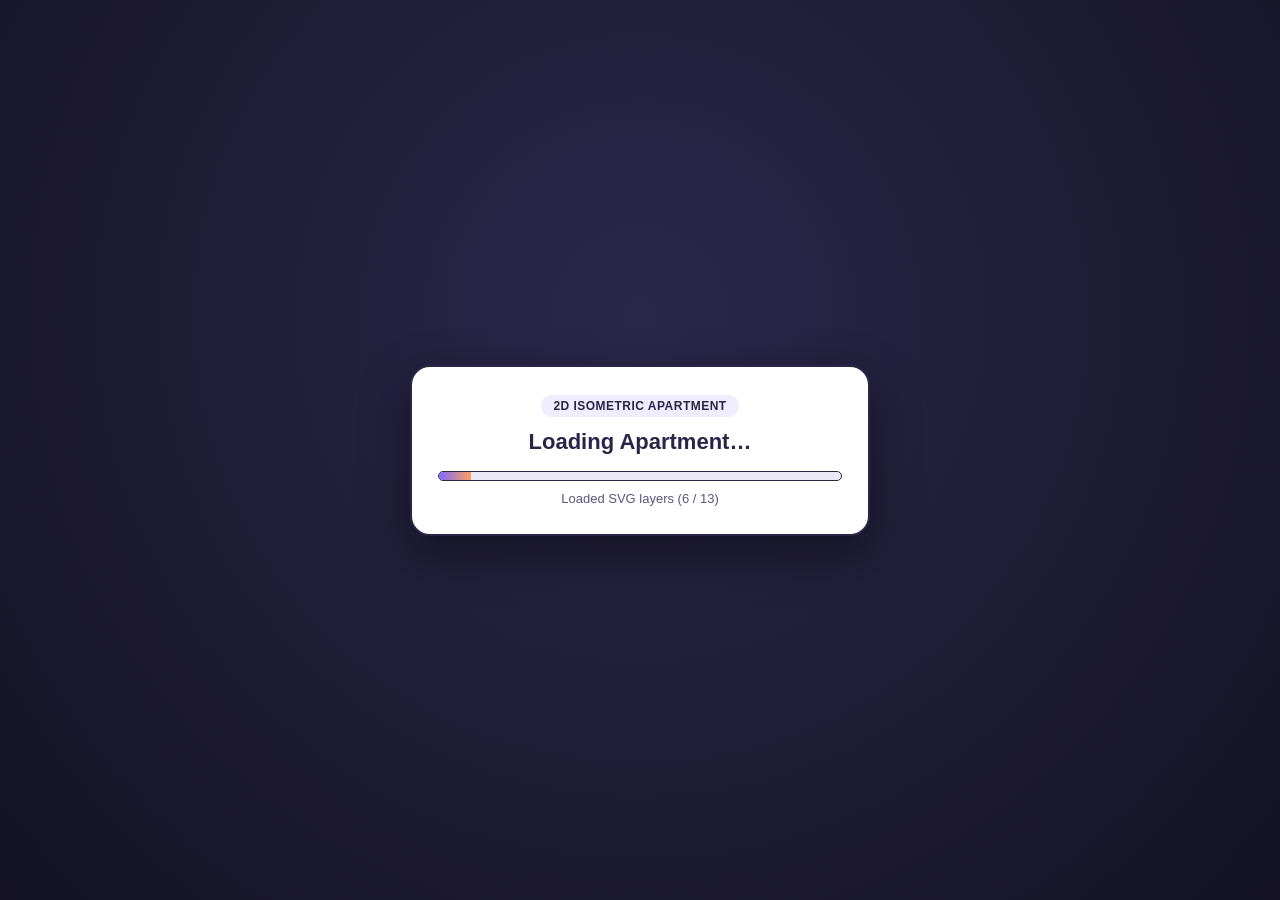
<file: index.html>
<!DOCTYPE html>
<html lang="en">
<head>
  <meta charset="UTF-8">
  <meta name="viewport" content="width=device-width, initial-scale=1.0">
  <title>Quiet Care</title>
  <meta http-equiv="refresh" content="0; url=./grandma-apartment/index.html">
</head>
<body>
  <p>Opening <a href="./grandma-apartment/index.html">Quiet Care Simulation</a>...</p>
</body>
</html>
</file>
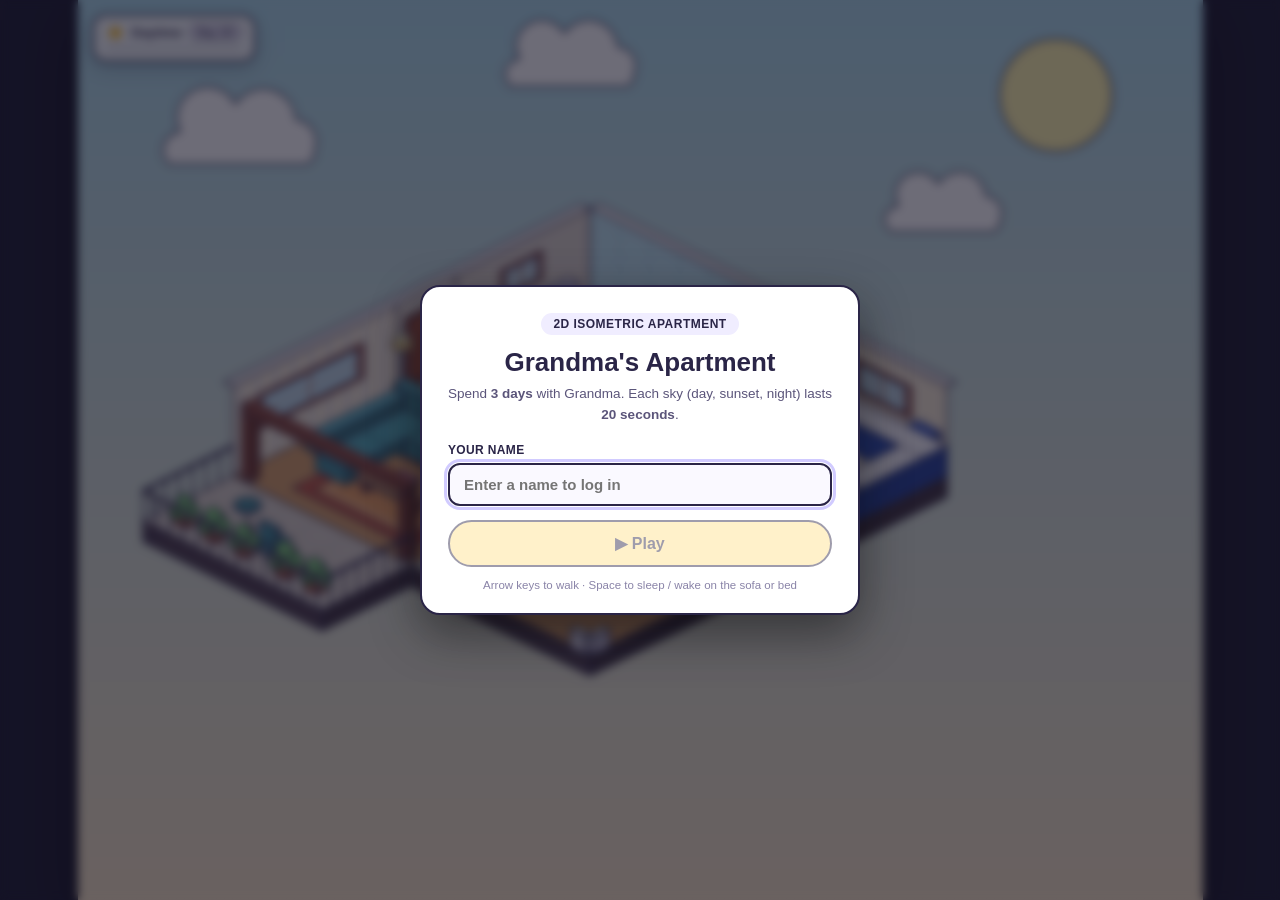
<file: grandma-apartment/index.html>
<!DOCTYPE html>
<html lang="en">
<head>
  <meta charset="UTF-8" />
  <meta name="viewport" content="width=device-width, initial-scale=1.0, maximum-scale=1.0, user-scalable=no" />
  <title>Grandma's Apartment — 2D Isometric Game</title>
  <link rel="stylesheet" href="style.css" />
</head>
<body>
  <!-- Loading Screen -->
  <div id="loading-screen" class="loading-screen" role="status" aria-live="polite">
    <div class="loading-card">
      <div class="loading-badge">2D Isometric Apartment</div>
      <h1 class="loading-title">Loading Apartment…</h1>
      <div class="loading-bar-track">
        <div id="loading-bar-fill" class="loading-bar-fill"></div>
      </div>
      <p id="loading-status" class="loading-status">Preparing SVG layers (0 / 13)</p>

      <div id="loading-errors" class="loading-errors hidden">
        <p class="loading-errors-heading">Some SVG files could not be loaded from <code>/assets/</code></p>
        <p class="loading-errors-sub">
          The game will run using coloured placeholder SVGs so everything works right away.
          Add your SVG files to <code>/assets/</code> (or update <code>ASSET_FILES</code> at the top of <code>game.js</code>).
        </p>
        <ul id="loading-error-list" class="loading-error-list"></ul>
        <button id="continue-placeholder-btn" class="continue-btn" type="button">
          Play with Placeholders
        </button>
      </div>
    </div>
  </div>

  <!-- Start Screen -->
  <div id="start-screen" class="menu-screen hidden" role="dialog" aria-modal="true" aria-labelledby="start-title">
    <form id="start-form" class="menu-card" autocomplete="off">
      <div class="loading-badge">2D Isometric Apartment</div>
      <h1 id="start-title" class="menu-title">Grandma's Apartment</h1>
      <p class="menu-sub">Spend <strong>3 days</strong> with Grandma. Each sky (day, sunset, night) lasts <strong>20 seconds</strong>.</p>

      <label class="menu-label" for="player-name">Your name</label>
      <input id="player-name" class="menu-input" type="text" maxlength="32" placeholder="Enter a name to log in" required />

      <button id="play-btn" class="menu-btn menu-btn-primary" type="submit" disabled>▶ Play</button>

      <p class="menu-hint">Arrow keys to walk · Space to sleep / wake on the sofa or bed</p>

      <div id="history-wrap" class="history-wrap hidden">
        <h2 class="menu-h2">Previous sessions</h2>
        <ul id="history-list" class="history-list"></ul>
        <p class="storage-note">Saved in this browser (localStorage)</p>
      </div>
    </form>
  </div>

  <!-- Results Screen -->
  <div id="results-screen" class="menu-screen hidden" role="dialog" aria-modal="true" aria-labelledby="results-title">
    <div class="menu-card menu-card-wide">
      <div class="loading-badge">Session complete</div>
      <h1 id="results-title" class="menu-title">3 days done!</h1>
      <p id="results-player" class="menu-sub"></p>

      <div id="results-stats" class="results-stats"></div>

      <div class="results-table-wrap">
        <table class="results-table">
          <thead>
            <tr><th>Day</th><th>Slept</th><th>At night</th><th>Sofa / Bed</th><th>Walked</th><th>Most time in</th></tr>
          </thead>
          <tbody id="results-days"></tbody>
        </table>
      </div>

      <details class="results-log">
        <summary>Session log (<span id="results-log-count">0</span> events)</summary>
        <ol id="results-log-list" class="results-log-list"></ol>
      </details>

      <div class="menu-actions">
        <button id="again-btn" class="menu-btn menu-btn-primary" type="button">↻ Play again</button>
        <button id="change-player-btn" class="menu-btn" type="button">Change player</button>
        <button id="download-btn" class="menu-btn" type="button">⬇ Download data</button>
      </div>
      <p id="results-storage" class="storage-note"></p>
    </div>
  </div>

  <!-- Main Viewport -->
  <main id="viewport" class="viewport">
    <div id="game-stage" class="game-stage">
      <!-- Master 1300x1040 SVG assembled at runtime -->
      <svg
        id="master-svg"
        class="master-svg time-day"
        viewBox="0 0 1300 1040"
        preserveAspectRatio="xMidYMid meet"
        xmlns="http://www.w3.org/2000/svg"
        aria-label="Grandma's Isometric Apartment"
      ></svg>

      <!-- Floating Sleep / Wake Pill Button -->
      <button
        id="floating-prompt"
        class="floating-prompt hidden"
        type="button"
        aria-live="polite"
      ></button>

      <!-- Top-Left Sky / Time-of-Day HUD -->
      <aside id="sky-hud" class="sky-hud" aria-label="Time of Day">
        <div class="sky-hud-row">
          <span id="sky-hud-icon" class="sky-hud-icon" aria-hidden="true">☀️</span>
          <span id="sky-hud-label" class="sky-hud-label">Daytime</span>
          <span id="sky-hud-day" class="sky-hud-day">Day 1/3</span>
        </div>
        <div class="sky-progress-track">
          <div id="sky-progress-fill" class="sky-progress-fill"></div>
        </div>
      </aside>

      <!-- Right Side Panel: Alerts & Tasks (slides in after loading) -->
      <aside id="side-panel" class="side-panel" aria-label="Alerts and Tasks">
        <section class="panel-section panel-alerts" aria-labelledby="alerts-heading">
          <header class="panel-section-header">
            <span class="panel-section-icon" aria-hidden="true">🔔</span>
            <h2 id="alerts-heading" class="panel-section-title">Alerts</h2>
            <span id="alerts-count" class="panel-count" aria-label="Alert count">0</span>
          </header>
          <ul id="alerts-list" class="panel-list" aria-live="polite"></ul>
          <p class="panel-empty">No alerts</p>
        </section>

        <div class="panel-divider" aria-hidden="true"></div>

        <section class="panel-section panel-tasks" aria-labelledby="tasks-heading">
          <header class="panel-section-header">
            <span class="panel-section-icon" aria-hidden="true">📋</span>
            <h2 id="tasks-heading" class="panel-section-title">Tasks</h2>
            <span id="tasks-count" class="panel-count" aria-label="Task count">0</span>
          </header>
          <ul id="tasks-list" class="panel-list" aria-live="polite"></ul>
          <p class="panel-empty">No tasks</p>
        </section>
      </aside>

      <!-- Debug Status Readout (toggle with D key) -->
      <div id="debug-hud" class="debug-hud hidden">
        DEBUG MODE (D) · <span id="debug-coords">x: 2.00, y: 5.50</span>
      </div>

      <!-- Non-blocking Placeholder Notice -->
      <div id="placeholder-toast" class="placeholder-toast hidden">
        <span>Using placeholder SVGs for missing assets</span>
        <button id="dismiss-toast-btn" type="button" aria-label="Dismiss notice">×</button>
      </div>
    </div>

    <!-- Touch Controls (shown automatically on touch devices) -->
    <div id="touch-controls" class="touch-controls" aria-label="Touch Controls">
      <div class="dpad" role="group" aria-label="Movement D-pad">
        <button class="dpad-btn dpad-up" data-dir="up" type="button" aria-label="Move Up">▲</button>
        <button class="dpad-btn dpad-left" data-dir="left" type="button" aria-label="Move Left">◀</button>
        <button class="dpad-btn dpad-right" data-dir="right" type="button" aria-label="Move Right">▶</button>
        <button class="dpad-btn dpad-down" data-dir="down" type="button" aria-label="Move Down">▼</button>
      </div>

      <button
        id="touch-action-btn"
        class="touch-action-btn"
        type="button"
        disabled
      >
        Sleep
      </button>
    </div>
  </main>

  <script src="game.js"></script>
</body>
</html>
</file>
<file: grandma-apartment/style.css>
/* ==========================================================================
   Grandma's Apartment — Stylesheet
   ========================================================================== */

:root {
  --ink: #2a2547;
  --surface: #ffffff;
  --bg: #18162b;
  --accent: #ff9d5c;
  --sky-transition: 3s ease;
}

*,
*::before,
*::after {
  box-sizing: border-box;
}

html,
body {
  margin: 0;
  padding: 0;
  width: 100%;
  height: 100%;
  overflow: hidden;
  background: var(--bg);
  font-family: -apple-system, BlinkMacSystemFont, "Segoe UI", Roboto, Helvetica, Arial, sans-serif;
  color: var(--ink);
  -webkit-user-select: none;
  user-select: none;
  touch-action: manipulation;
}

.hidden {
  display: none !important;
}

/* ==========================================================================
   Loading Screen
   ========================================================================== */

.loading-screen {
  position: fixed;
  inset: 0;
  z-index: 1000;
  display: flex;
  align-items: center;
  justify-content: center;
  padding: 20px;
  background: radial-gradient(circle at 50% 35%, #2b274b 0%, #141224 100%);
  transition: opacity 0.4s ease;
}

.loading-screen.fade-out {
  opacity: 0;
  pointer-events: none;
}

.loading-card {
  width: min(460px, 100%);
  padding: 28px 26px;
  border-radius: 20px;
  background: #ffffff;
  border: 2px solid var(--ink);
  box-shadow: 0 18px 50px rgba(0, 0, 0, 0.45);
  text-align: center;
}

.loading-badge {
  display: inline-block;
  padding: 4px 12px;
  border-radius: 999px;
  background: #f0edff;
  color: var(--ink);
  font-size: 12px;
  font-weight: 700;
  letter-spacing: 0.04em;
  text-transform: uppercase;
}

.loading-title {
  margin: 12px 0 16px;
  font-size: 22px;
  font-weight: 800;
}

.loading-bar-track {
  width: 100%;
  height: 10px;
  border-radius: 999px;
  background: #ece9f7;
  overflow: hidden;
  border: 1.5px solid var(--ink);
}

.loading-bar-fill {
  width: 0%;
  height: 100%;
  background: linear-gradient(90deg, #7d6bff 0%, #ff9d5c 100%);
  transition: width 0.15s ease;
}

.loading-status {
  margin: 10px 0 0;
  font-size: 13px;
  color: #5b557a;
}

.loading-errors {
  margin-top: 18px;
  padding: 14px;
  border-radius: 14px;
  background: #fff6ed;
  border: 1.5px solid #e49756;
  text-align: left;
}

.loading-errors-heading {
  margin: 0 0 6px;
  font-size: 14px;
  font-weight: 700;
  color: #7c3c0d;
}

.loading-errors-sub {
  margin: 0 0 10px;
  font-size: 12.5px;
  line-height: 1.45;
  color: #6b4b33;
}

.loading-error-list {
  margin: 0 0 12px;
  padding-left: 18px;
  max-height: 120px;
  overflow-y: auto;
  font-size: 12px;
  font-family: ui-monospace, SFMono-Regular, Menlo, Consolas, monospace;
  color: #5a3419;
}

.continue-btn {
  display: block;
  width: 100%;
  padding: 10px 16px;
  border-radius: 999px;
  border: 2px solid var(--ink);
  background: #ffe08a;
  color: var(--ink);
  font-size: 14px;
  font-weight: 700;
  cursor: pointer;
  transition: transform 0.12s ease, background-color 0.15s ease;
}

.continue-btn:hover {
  background: #ffd35c;
  transform: translateY(-1px);
}

.continue-btn:active {
  transform: translateY(0);
}

/* ==========================================================================
   Responsive 1300:1040 Stage
   ========================================================================== */

.viewport {
  position: relative;
  width: 100vw;
  height: 100dvh;
  display: flex;
  align-items: center;
  justify-content: center;
  overflow: hidden;
  background: var(--bg);
}

.game-stage {
  position: relative;
  width: min(100vw, calc(100dvh * 1300 / 1040));
  height: min(100dvh, calc(100vw * 1040 / 1300));
  overflow: hidden;
  box-shadow: 0 20px 60px rgba(0, 0, 0, 0.55);
}

.master-svg {
  display: block;
  width: 100%;
  height: 100%;
  shape-rendering: geometricPrecision;
}

/* ==========================================================================
   Sky Crossfade, House Tint & Night Glows
   ========================================================================== */

.sky-variant {
  opacity: 0;
  transition: opacity var(--sky-transition);
}

.master-svg.time-day #sky-day,
.master-svg.time-sunset #sky-sunset,
.master-svg.time-night #sky-night {
  opacity: 1;
}

#house-layer {
  filter: none;
  transition: filter var(--sky-transition);
}

.master-svg.time-day #house-layer {
  filter: none;
}

.master-svg.time-sunset #house-layer {
  filter: sepia(0.25) saturate(1.2) brightness(0.95);
}

.master-svg.time-night #house-layer {
  filter: brightness(0.55) saturate(0.8) hue-rotate(10deg);
}

#night-glow-layer {
  opacity: 0;
  pointer-events: none;
  mix-blend-mode: screen;
  transition: opacity var(--sky-transition);
}

.master-svg.time-night #night-glow-layer {
  opacity: 1;
}

.master-svg .bulb {
  transition: fill var(--sky-transition), filter var(--sky-transition);
}

.master-svg.time-night .bulb {
  fill: #ffe875 !important;
  filter: drop-shadow(0 0 6px rgba(255, 224, 96, 0.95));
  animation: bulbTwinkle 2.2s ease-in-out infinite alternate;
}

.master-svg.time-night .bulb:nth-of-type(2n) {
  animation-delay: 0.6s;
}

.master-svg.time-night .bulb:nth-of-type(3n) {
  animation-delay: 1.2s;
}

@keyframes bulbTwinkle {
  0% {
    opacity: 0.72;
    filter: drop-shadow(0 0 4px rgba(255, 215, 80, 0.75));
  }
  100% {
    opacity: 1;
    filter: drop-shadow(0 0 10px rgba(255, 236, 128, 1));
  }
}

/* ==========================================================================
   Sleeping Animations (Breathing + ZZZ Float)
   ========================================================================== */

@keyframes sleepBreathe {
  0%,
  100% {
    transform: scaleY(1);
  }
  50% {
    transform: scaleY(1.03);
  }
}

@keyframes zzzFloat {
  0% {
    opacity: 0;
    transform: translateY(4px);
  }
  20% {
    opacity: 1;
  }
  75% {
    opacity: 0.9;
  }
  100% {
    opacity: 0;
    transform: translateY(var(--zzz-rise, -26px));
  }
}

#grandma-character.is-sleeping .breathe-target {
  transform-box: fill-box;
  transform-origin: center bottom;
  animation: sleepBreathe 3s ease-in-out infinite;
}

#grandma-character.is-sleeping .zzz-float-wrap {
  animation: zzzFloat 2.6s ease-out infinite;
}

/* ==========================================================================
   Top-Left Sky HUD
   ========================================================================== */

.sky-hud {
  position: absolute;
  top: 14px;
  left: 14px;
  z-index: 20;
  min-width: 134px;
  padding: 8px 12px 9px;
  border-radius: 14px;
  background: rgba(255, 255, 255, 0.9);
  border: 2px solid var(--ink);
  box-shadow: 0 6px 18px rgba(18, 16, 36, 0.22);
  backdrop-filter: blur(6px);
  pointer-events: none;
}

.sky-hud-row {
  display: flex;
  align-items: center;
  gap: 7px;
  font-size: 13px;
  font-weight: 800;
  color: var(--ink);
}

.sky-hud-day {
  margin-left: auto;
  padding: 1px 7px;
  border-radius: 999px;
  border: 1.5px solid var(--ink);
  background: #f0edff;
  font-size: 10.5px;
  font-weight: 800;
  white-space: nowrap;
}

.sky-hud-icon {
  font-size: 15px;
  line-height: 1;
}

.sky-progress-track {
  margin-top: 6px;
  width: 100%;
  height: 5px;
  border-radius: 999px;
  background: rgba(42, 37, 71, 0.14);
  overflow: hidden;
}

.sky-progress-fill {
  width: 0%;
  height: 100%;
  border-radius: 999px;
  background: linear-gradient(90deg, #ff9d5c 0%, #7d6bff 100%);
}

/* ==========================================================================
   Floating Sleep / Wake Pill Button (Compact)
   ========================================================================== */

.floating-prompt {
  position: absolute;
  z-index: 25;
  transform: translate(-50%, -100%);
  padding: 3px 8px;
  border-radius: 999px;
  background: rgba(255, 255, 255, 0.94);
  color: var(--ink);
  border: 1.5px solid #2a2547;
  box-shadow: 0 3px 9px rgba(42, 37, 71, 0.22);
  font-size: 10px;
  font-weight: 800;
  line-height: 1.25;
  letter-spacing: 0.01em;
  white-space: nowrap;
  cursor: pointer;
  animation: promptPopIn 0.18s cubic-bezier(0.22, 1.35, 0.36, 1) forwards;
}

.floating-prompt:hover {
  background: #fff7e0;
}

.floating-prompt:active {
  transform: translate(-50%, -100%) scale(0.95);
}

@keyframes promptPopIn {
  0% {
    opacity: 0;
    transform: translate(-50%, -84%) scale(0.85);
  }
  100% {
    opacity: 1;
    transform: translate(-50%, -100%) scale(1);
  }
}

/* ==========================================================================
   Right Side Panel — Alerts & Tasks
   Same springy cubic-bezier as the Sleep / Wake pill (promptPopIn)
   ========================================================================== */

.side-panel {
  --panel-spring: cubic-bezier(0.22, 1.35, 0.36, 1);
  position: absolute;
  top: 14px;
  right: 14px;
  bottom: 14px;
  z-index: 20;
  width: 12.5%; /* of the game stage, so it scales together with the house */
  min-width: 118px;
  max-width: 172px;
  display: flex;
  flex-direction: column;
  gap: 7px;
  padding: 8px 9px 10px;
  border-radius: 14px;
  background: rgba(255, 255, 255, 0.9);
  border: 2px solid var(--ink);
  box-shadow: 0 6px 18px rgba(18, 16, 36, 0.22);
  backdrop-filter: blur(6px);
  color: var(--ink);
  opacity: 0;
  transform: translateX(calc(100% + 24px)) scale(0.96);
  pointer-events: none;
}

.side-panel.is-visible {
  pointer-events: auto;
  animation: panelSlideIn 0.5s var(--panel-spring) forwards;
}

/* Leave room for the touch D-pad / Sleep button on touch devices */
body.is-touch .side-panel {
  bottom: 96px;
}

.panel-section {
  flex: 1 1 0;
  min-height: 0;
  display: flex;
  flex-direction: column;
  opacity: 0;
  transform: translateY(8px) scale(0.94);
}

.side-panel.is-visible .panel-section {
  animation: sectionPopIn 0.32s var(--panel-spring) forwards;
}

.side-panel.is-visible .panel-alerts {
  animation-delay: 0.22s;
}

.side-panel.is-visible .panel-tasks {
  animation-delay: 0.34s;
}

.panel-section-header {
  display: flex;
  align-items: center;
  gap: 7px;
  margin-bottom: 7px;
}

.panel-section-icon {
  font-size: 14px;
  line-height: 1;
}

.panel-section-title {
  flex: 1;
  margin: 0;
  font-size: 12px;
  font-weight: 800;
  letter-spacing: 0.01em;
}

.panel-count {
  min-width: 20px;
  height: 18px;
  padding: 0 6px;
  border-radius: 999px;
  border: 1.5px solid var(--ink);
  background: #f0edff;
  font-size: 10px;
  font-weight: 800;
  line-height: 15px;
  text-align: center;
}

.panel-alerts .panel-count {
  background: #fff0e3;
}

.panel-count.bump {
  animation: countBump 0.34s var(--panel-spring);
}

.panel-divider {
  flex: none;
  height: 1.5px;
  border-radius: 999px;
  background: rgba(42, 37, 71, 0.14);
  transform: scaleX(0);
}

.side-panel.is-visible .panel-divider {
  animation: dividerGrow 0.4s var(--panel-spring) 0.28s forwards;
}

.panel-list {
  margin: 0;
  padding: 0 2px 0 0;
  list-style: none;
  display: flex;
  flex-direction: column;
  gap: 6px;
  overflow-y: auto;
  min-height: 0;
}

.panel-list:empty {
  display: none;
}

.panel-empty {
  flex: 1;
  margin: 0;
  display: grid;
  place-items: center;
  min-height: 52px;
  border-radius: 10px;
  border: 1.5px dashed rgba(42, 37, 71, 0.22);
  background: rgba(240, 237, 255, 0.45);
  color: #8a84a8;
  font-size: 11px;
  font-weight: 700;
}

.panel-list:not(:empty) + .panel-empty {
  display: none;
}

/* Ready for future entries (window.GrandmaGame.panel.addAlert / addTask) */
.panel-item {
  padding: 6px 9px;
  border-radius: 10px;
  border: 1.5px solid var(--ink);
  background: #ffffff;
  font-size: 11px;
  font-weight: 700;
  line-height: 1.3;
  box-shadow: 0 2px 6px rgba(42, 37, 71, 0.12);
  animation: itemPopIn 0.3s var(--panel-spring) both;
}

.panel-alerts .panel-item {
  background: #fff6ed;
  border-color: #e49756;
  color: #6b3b14;
}

.panel-item.is-leaving {
  animation: itemPopOut 0.2s ease-in forwards;
}

@keyframes panelSlideIn {
  0% {
    opacity: 0;
    transform: translateX(calc(100% + 24px)) scale(0.96);
  }
  60% {
    opacity: 1;
  }
  100% {
    opacity: 1;
    transform: translateX(0) scale(1);
  }
}

@keyframes sectionPopIn {
  0% {
    opacity: 0;
    transform: translateY(8px) scale(0.94);
  }
  100% {
    opacity: 1;
    transform: translateY(0) scale(1);
  }
}

@keyframes dividerGrow {
  0% {
    transform: scaleX(0);
  }
  100% {
    transform: scaleX(1);
  }
}

@keyframes itemPopIn {
  0% {
    opacity: 0;
    transform: translateX(14px) scale(0.85);
  }
  100% {
    opacity: 1;
    transform: translateX(0) scale(1);
  }
}

@keyframes itemPopOut {
  100% {
    opacity: 0;
    transform: translateX(14px) scale(0.9);
  }
}

@keyframes countBump {
  0% {
    transform: scale(1);
  }
  45% {
    transform: scale(1.28);
  }
  100% {
    transform: scale(1);
  }
}

@media (prefers-reduced-motion: reduce) {
  .side-panel.is-visible,
  .side-panel.is-visible .panel-section,
  .side-panel.is-visible .panel-divider,
  .panel-item,
  .panel-count.bump {
    animation-duration: 0.01s !important;
    animation-delay: 0s !important;
  }
}

/* ==========================================================================
   Debug HUD & Placeholder Toast
   ========================================================================== */

.debug-hud {
  position: absolute;
  top: 14px;
  left: 50%;
  transform: translateX(-50%);
  z-index: 22;
  padding: 7px 12px;
  border-radius: 10px;
  background: rgba(20, 18, 36, 0.88);
  border: 1.5px solid #59f0c2;
  color: #59f0c2;
  font-family: ui-monospace, SFMono-Regular, Menlo, Consolas, monospace;
  font-size: 12px;
  font-weight: 700;
  pointer-events: none;
}

.placeholder-toast {
  position: absolute;
  bottom: 14px;
  left: 14px;
  z-index: 22;
  display: flex;
  align-items: center;
  gap: 10px;
  padding: 7px 12px;
  border-radius: 999px;
  background: rgba(255, 246, 237, 0.94);
  border: 1.5px solid #e49756;
  color: #6b3b14;
  font-size: 12px;
  font-weight: 600;
}

.placeholder-toast button {
  border: none;
  background: transparent;
  color: inherit;
  font-size: 16px;
  font-weight: 800;
  line-height: 1;
  cursor: pointer;
  padding: 0 2px;
}

/* ==========================================================================
   Touch Controls (D-pad + Sleep/Wake)
   ========================================================================== */

.touch-controls {
  display: none;
  position: fixed;
  inset: auto 0 18px 0;
  z-index: 30;
  padding: 0 20px;
  justify-content: space-between;
  align-items: flex-end;
  pointer-events: none;
}

body.is-touch .touch-controls {
  display: flex;
}

@media (hover: none) and (pointer: coarse) {
  .touch-controls {
    display: flex;
  }
}

.dpad {
  position: relative;
  width: 138px;
  height: 138px;
  pointer-events: auto;
  touch-action: none;
}

.dpad-btn {
  position: absolute;
  width: 46px;
  height: 46px;
  border-radius: 14px;
  border: 2px solid var(--ink);
  background: rgba(255, 255, 255, 0.88);
  color: var(--ink);
  font-size: 17px;
  font-weight: 800;
  display: grid;
  place-items: center;
  box-shadow: 0 6px 14px rgba(18, 16, 36, 0.28);
  touch-action: none;
  cursor: pointer;
}

.dpad-btn.active,
.dpad-btn:active {
  background: #ffe08a;
  transform: scale(0.94);
}

.dpad-up {
  top: 0;
  left: 46px;
}

.dpad-left {
  top: 46px;
  left: 0;
}

.dpad-right {
  top: 46px;
  right: 0;
}

.dpad-down {
  bottom: 0;
  left: 46px;
}

.touch-action-btn {
  pointer-events: auto;
  min-width: 108px;
  height: 54px;
  padding: 0 18px;
  border-radius: 999px;
  border: 2px solid var(--ink);
  background: rgba(255, 255, 255, 0.92);
  color: var(--ink);
  font-size: 15px;
  font-weight: 800;
  box-shadow: 0 6px 18px rgba(18, 16, 36, 0.28);
  touch-action: none;
  cursor: pointer;
  transition: opacity 0.2s ease, background-color 0.15s ease, transform 0.1s ease;
}

.touch-action-btn:disabled {
  opacity: 0.42;
  cursor: default;
}

.touch-action-btn:not(:disabled) {
  background: #ffe08a;
}

.touch-action-btn:not(:disabled):active {
  transform: scale(0.95);
}

@media (max-width: 520px) {
  .sky-hud {
    top: 8px;
    left: 8px;
    min-width: 112px;
    padding: 6px 10px 7px;
  }

  .floating-prompt {
    font-size: 9px;
    padding: 2px 6px;
  }

  .side-panel {
    top: 8px;
    right: 8px;
    width: 26%;
    min-width: 0;
    max-width: 118px;
    padding: 6px 7px 8px;
    gap: 5px;
  }

  body.is-touch .side-panel {
    bottom: 90px;
  }

  .panel-section-title {
    font-size: 11.5px;
  }

  .panel-empty {
    min-height: 40px;
    font-size: 10px;
  }
}
/* ==========================================================================
   Start & Results Screens
   ========================================================================== */

.menu-screen {
  position: fixed;
  inset: 0;
  z-index: 900;
  display: flex;
  align-items: center;
  justify-content: center;
  padding: 20px;
  background: rgba(20, 18, 36, 0.62);
  backdrop-filter: blur(5px);
  animation: menuFadeIn 0.35s ease both;
}

@keyframes menuFadeIn {
  from { opacity: 0; }
  to { opacity: 1; }
}

.menu-card {
  width: min(440px, 100%);
  max-height: calc(100dvh - 40px);
  overflow-y: auto;
  padding: 26px 26px 22px;
  border-radius: 20px;
  background: #ffffff;
  border: 2px solid var(--ink);
  box-shadow: 0 18px 50px rgba(0, 0, 0, 0.45);
  text-align: center;
  animation: menuCardPopIn 0.4s cubic-bezier(0.22, 1.35, 0.36, 1) both;
}

@keyframes menuCardPopIn {
  0% {
    opacity: 0;
    transform: translateY(12px) scale(0.94);
  }
  100% {
    opacity: 1;
    transform: translateY(0) scale(1);
  }
}

.menu-card-wide {
  width: min(680px, 100%);
}

.menu-title {
  margin: 12px 0 6px;
  font-size: 26px;
  font-weight: 800;
}

.menu-sub {
  margin: 0 0 18px;
  font-size: 13.5px;
  line-height: 1.5;
  color: #5b557a;
}

.menu-label {
  display: block;
  margin-bottom: 6px;
  text-align: left;
  font-size: 12px;
  font-weight: 800;
  letter-spacing: 0.03em;
  text-transform: uppercase;
}

.menu-input {
  width: 100%;
  padding: 11px 14px;
  border-radius: 12px;
  border: 2px solid var(--ink);
  font: inherit;
  font-size: 15px;
  font-weight: 600;
  color: var(--ink);
  background: #faf9ff;
  -webkit-user-select: text;
  user-select: text;
}

.menu-input:focus {
  outline: 3px solid rgba(125, 107, 255, 0.35);
  outline-offset: 1px;
}

.menu-btn {
  padding: 10px 18px;
  border-radius: 999px;
  border: 2px solid var(--ink);
  background: #ffffff;
  color: var(--ink);
  font: inherit;
  font-size: 14px;
  font-weight: 800;
  cursor: pointer;
  transition: transform 0.12s ease, background-color 0.15s ease, opacity 0.15s ease;
}

.menu-btn:hover:not(:disabled) {
  transform: translateY(-1px);
  background: #f6f4ff;
}

.menu-btn-primary {
  background: #ffe08a;
}

.menu-btn-primary:hover:not(:disabled) {
  background: #ffd35c;
}

.menu-btn:disabled {
  opacity: 0.45;
  cursor: default;
}

#play-btn {
  display: block;
  width: 100%;
  margin-top: 14px;
  padding: 12px 18px;
  font-size: 16px;
}

.menu-hint {
  margin: 12px 0 0;
  font-size: 11.5px;
  color: #8a84a8;
}

.menu-h2 {
  margin: 0 0 8px;
  font-size: 13px;
  font-weight: 800;
  text-align: left;
}

.history-wrap {
  margin-top: 20px;
  padding-top: 16px;
  border-top: 1.5px dashed rgba(42, 37, 71, 0.2);
}

.history-list {
  margin: 0;
  padding: 0;
  list-style: none;
  display: flex;
  flex-direction: column;
  gap: 6px;
  text-align: left;
}

.history-list li {
  display: flex;
  justify-content: space-between;
  gap: 10px;
  padding: 7px 10px;
  border-radius: 10px;
  background: #f6f4ff;
  font-size: 12px;
}

.history-list .h-name {
  font-weight: 800;
}

.history-list .h-meta {
  color: #6c668c;
  text-align: right;
}

.storage-note {
  margin: 10px 0 0;
  font-size: 11px;
  color: #8a84a8;
}

.results-stats {
  display: grid;
  grid-template-columns: repeat(4, 1fr);
  gap: 8px;
  margin-bottom: 16px;
}

.stat-tile {
  padding: 10px 8px;
  border-radius: 12px;
  border: 1.5px solid var(--ink);
  background: #faf9ff;
}

.stat-value {
  font-size: 19px;
  font-weight: 800;
  line-height: 1.2;
}

.stat-label {
  margin-top: 2px;
  font-size: 10.5px;
  font-weight: 700;
  color: #6c668c;
  text-transform: uppercase;
  letter-spacing: 0.03em;
}

.results-table-wrap {
  overflow-x: auto;
  margin-bottom: 14px;
}

.results-table {
  width: 100%;
  border-collapse: collapse;
  font-size: 12.5px;
  font-variant-numeric: tabular-nums;
}

.results-table th,
.results-table td {
  padding: 7px 8px;
  border-bottom: 1px solid rgba(42, 37, 71, 0.12);
  text-align: left;
  white-space: nowrap;
}

.results-table th {
  font-size: 10.5px;
  font-weight: 800;
  text-transform: uppercase;
  letter-spacing: 0.03em;
  color: #6c668c;
}

.results-log {
  margin-bottom: 16px;
  text-align: left;
  font-size: 12.5px;
}

.results-log summary {
  cursor: pointer;
  font-weight: 800;
}

.results-log-list {
  margin: 8px 0 0;
  padding-left: 22px;
  max-height: 180px;
  overflow-y: auto;
  font-size: 11.5px;
  line-height: 1.6;
  color: #4a4468;
}

.results-log-list .log-time {
  font-family: ui-monospace, SFMono-Regular, Menlo, Consolas, monospace;
  color: #8a84a8;
}

.menu-actions {
  display: flex;
  flex-wrap: wrap;
  justify-content: center;
  gap: 8px;
}

@media (max-width: 520px) {
  .results-stats {
    grid-template-columns: repeat(2, 1fr);
  }
  .menu-card {
    padding: 20px 16px 18px;
  }
}
</file>
